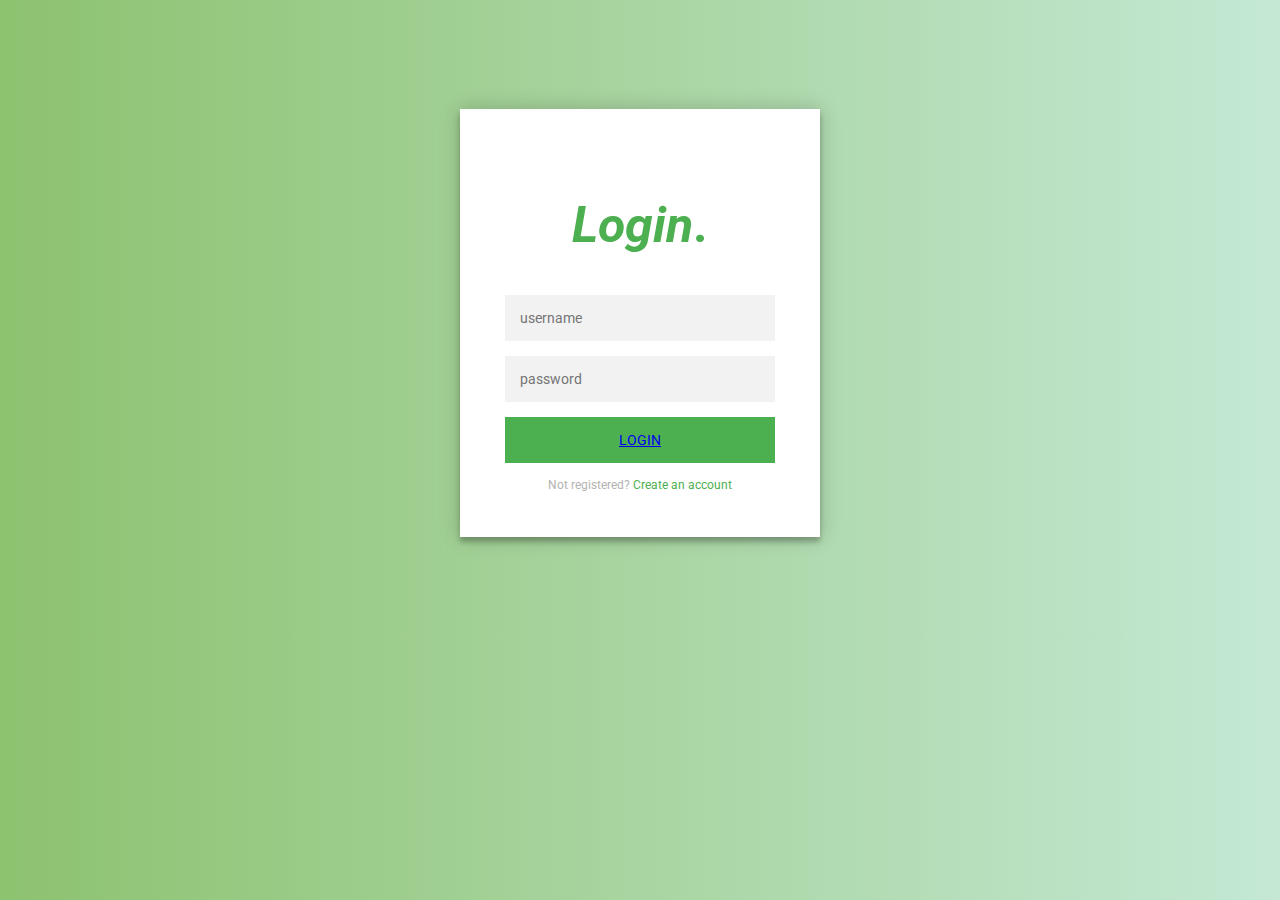
<file: front end/index.html>
<!DOCTYPE html>
<html ng-app>
	<head>
		<meta http-equiv="Content-Type" content="text/html; charset=ISO-8859-1">
		<title>Login</title>
		<script src="http://ajax.googleapis.com/ajax/libs/jquery/1.7.1/jquery.min.js" type="text/javascript"></script>

		<script src="lib/animationLogin.js"></script>
		 
		
		<link href="lib/customLogin.css" rel="stylesheet" />
		
	</head>
	
<body>
	<div class="login-page">
  <div class="form">
      <h2 class="tit"><i>Login</i>.</h2>
    <form class="login-form">
      <input type="text" placeholder="username"/>
      <input type="password" placeholder="password"/>
      <button><a href="userPage.html">login</a></button>
      <p class="message">Not registered? <a href="userPage.html">Create an account</a></p>
    </form>
	  
  </div>
</div>

</body>

</html>
</file>
<file: front end/lib/customLogin.css>
@import url(https://fonts.googleapis.com/css?family=Roboto:300);

.login-page {
  width: 360px;
  padding: 8% 0 0;
  margin: auto;
}
.form {
  position: relative;
  z-index: 1;
  background: #FFFFFF;
  max-width: 360px;
  margin: 0 auto 100px;
  padding: 45px;
  text-align: center;
  box-shadow: 0 0 20px 0 rgba(0, 0, 0, 0.2), 0 5px 5px 0 rgba(0, 0, 0, 0.24);
}
.form input {
  font-family: "Roboto", sans-serif;
  outline: 0;
  background: #f2f2f2;
  width: 100%;
  border: 0;
  margin: 0 0 15px;
  padding: 15px;
  box-sizing: border-box;
  font-size: 14px;
}
.form button {
  font-family: "Roboto", sans-serif;
  text-transform: uppercase;
  outline: 0;
  background: #4CAF50;
  width: 100%;
  border: 0;
  padding: 15px;
  color: #FFFFFF;
  font-size: 14px;
  -webkit-transition: all 0.3 ease;
  transition: all 0.3 ease;
  cursor: pointer;
}
.form button:hover,.form button:active,.form button:focus {
  background: #43A047;
}
.form .message {
  margin: 15px 0 0;
  color: #b3b3b3;
  font-size: 12px;
}
.form .message a {
  color: #4CAF50;
  text-decoration: none;
}
.container {
  position: relative;
  z-index: 1;
  max-width: 300px;
  margin: 0 auto;
}
.container:before, .container:after {
  content: "";
  display: block;
  clear: both;
}
.container .info {
  margin: 50px auto;
  text-align: center;
}
.container .info h1 {
  margin: 0 0 15px;
  padding: 0;
  font-size: 36px;
  font-weight: 300;
  color: #1a1a1a;
}
.container .info span {
  color: #4d4d4d;
  font-size: 12px;
}
.container .info span a {
  color: #000000;
  text-decoration: none;
}
.container .info span .fa {
  color: #EF3B3A;
}
.tit {
	color: #4CAF50;
    font-weight: bold;
    font-size: 50px
}
body {
  background: rgba(60,179,113,0.3); /* fallback for old browsers */
  background: -webkit-linear-gradient(right, rgba(60,179,113,0.3), #8DC26F);
  background: -moz-linear-gradient(right, rgba(60,179,113,0.3), #8DC26F);
  background: -o-linear-gradient(right, rgba(60,179,113,0.3), #8DC26F);
  background: linear-gradient(to left, rgba(60,179,113,0.3), #8DC26F);
  font-family: "Roboto", sans-serif;
  -webkit-font-smoothing: antialiased;
  -moz-osx-font-smoothing: grayscale;      
}
</file>
